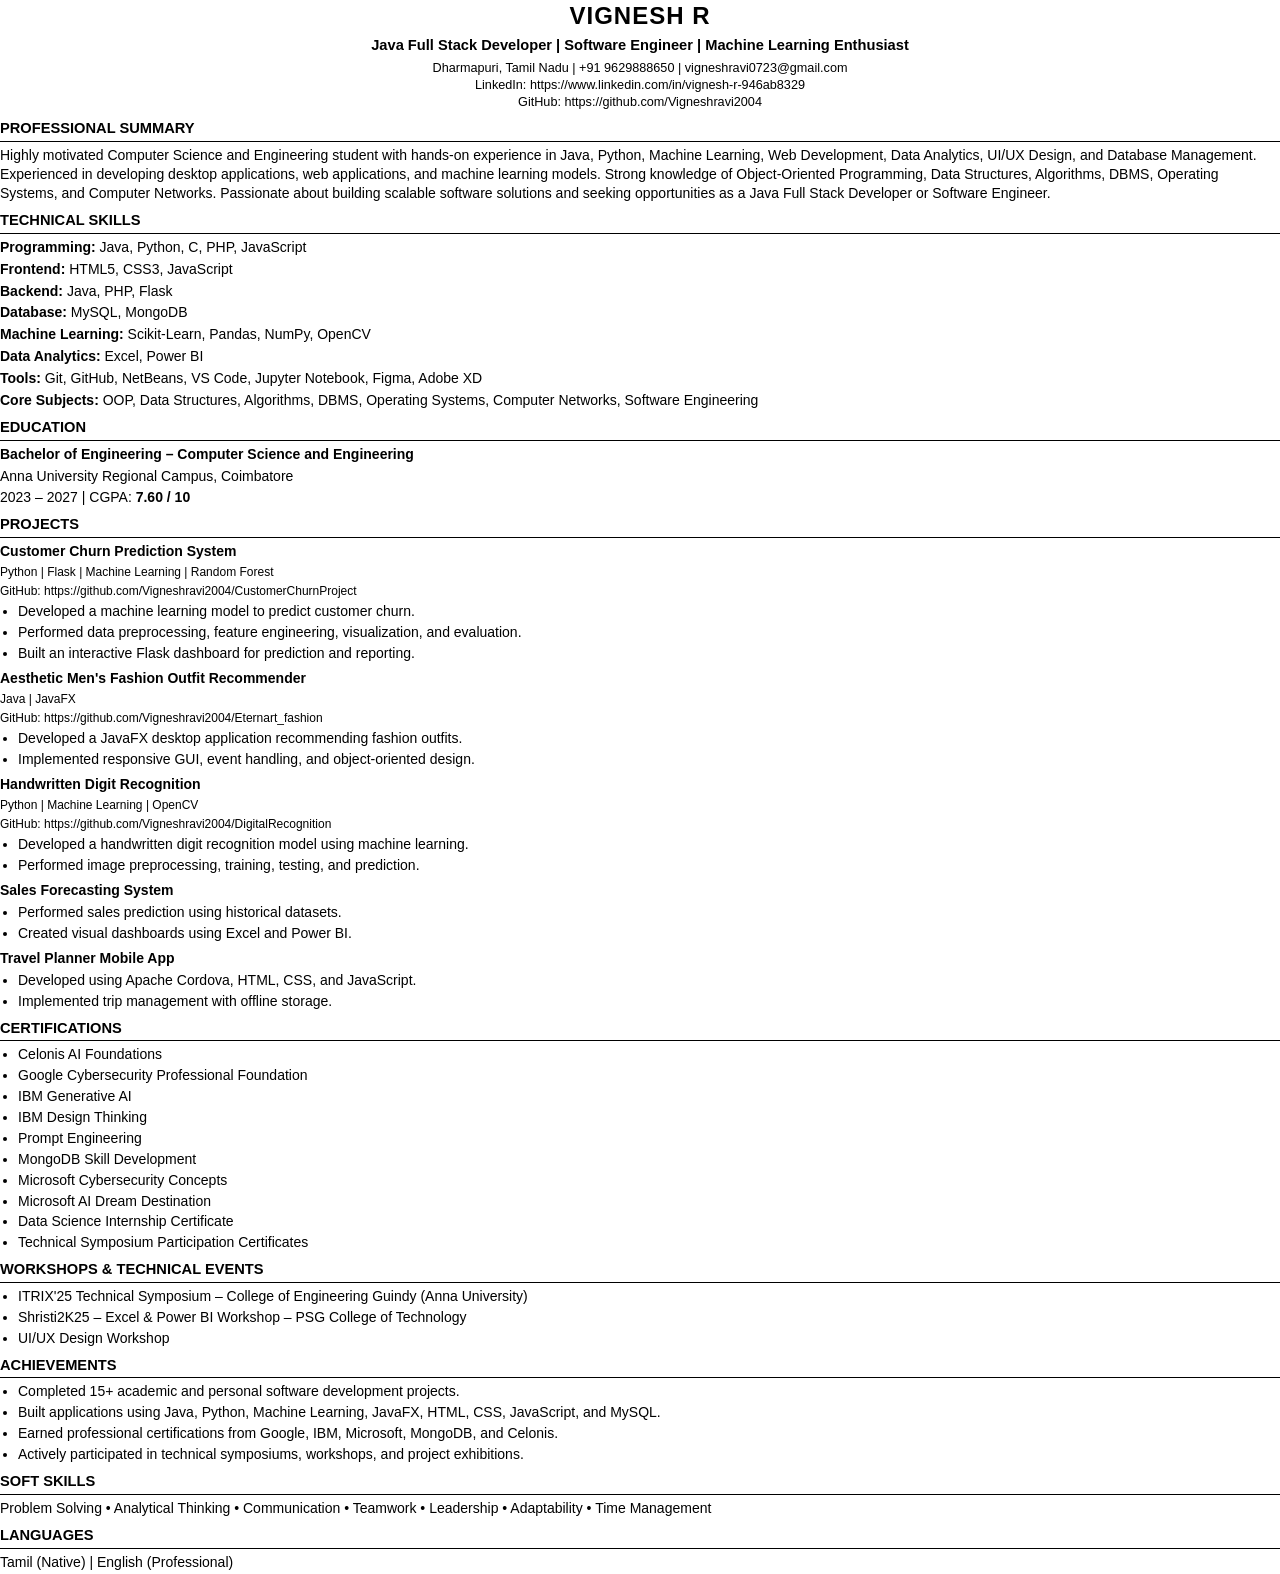
<file: resume.html>
<!DOCTYPE html>
<html lang="en">
<head>
<meta charset="UTF-8">
<meta name="viewport" content="width=device-width, initial-scale=1.0">

<title>Vignesh R - ATS Resume</title>

<style>

@page{
    size:A4;
    margin:12mm;
}

*{
    margin:0;
    padding:0;
    box-sizing:border-box;
}

body{
    font-family:Arial, Helvetica, sans-serif;
    font-size:10.5pt;
    line-height:1.35;
    color:#000;
    background:#fff;
}

.resume{
    width:100%;
}

h1{
    text-align:center;
    font-size:24px;
    letter-spacing:1px;
}

.subtitle{
    text-align:center;
    font-size:11pt;
    font-weight:bold;
    margin:4px 0;
}

.contact{
    text-align:center;
    font-size:9.5pt;
    margin-bottom:8px;
}

.section{
    margin-top:8px;
}

.section h2{
    font-size:11pt;
    border-bottom:1px solid #000;
    padding-bottom:2px;
    margin-bottom:4px;
    text-transform:uppercase;
}

p{
    margin-bottom:3px;
}

ul{
    margin-left:18px;
    margin-bottom:5px;
}

li{
    margin-bottom:2px;
}

.project{
    margin-bottom:6px;
}

.small{
    font-size:9pt;
}

</style>

</head>

<body>

<div class="resume">

<h1>VIGNESH R</h1>

<div class="subtitle">
Java Full Stack Developer | Software Engineer | Machine Learning Enthusiast
</div>

<div class="contact">

Dharmapuri, Tamil Nadu |
+91 9629888650 |
vigneshravi0723@gmail.com

<br>

LinkedIn:
https://www.linkedin.com/in/vignesh-r-946ab8329

<br>

GitHub:
https://github.com/Vigneshravi2004

</div>

<!-- SUMMARY -->

<div class="section">

<h2>Professional Summary</h2>

<p>

Highly motivated Computer Science and Engineering student with hands-on experience in Java, Python, Machine Learning, Web Development, Data Analytics, UI/UX Design, and Database Management. Experienced in developing desktop applications, web applications, and machine learning models. Strong knowledge of Object-Oriented Programming, Data Structures, Algorithms, DBMS, Operating Systems, and Computer Networks. Passionate about building scalable software solutions and seeking opportunities as a Java Full Stack Developer or Software Engineer.

</p>

</div>

<!-- SKILLS -->

<div class="section">

<h2>Technical Skills</h2>

<p><strong>Programming:</strong> Java, Python, C, PHP, JavaScript</p>

<p><strong>Frontend:</strong> HTML5, CSS3, JavaScript</p>

<p><strong>Backend:</strong> Java, PHP, Flask</p>

<p><strong>Database:</strong> MySQL, MongoDB</p>

<p><strong>Machine Learning:</strong> Scikit-Learn, Pandas, NumPy, OpenCV</p>

<p><strong>Data Analytics:</strong> Excel, Power BI</p>

<p><strong>Tools:</strong> Git, GitHub, NetBeans, VS Code, Jupyter Notebook, Figma, Adobe XD</p>

<p><strong>Core Subjects:</strong> OOP, Data Structures, Algorithms, DBMS, Operating Systems, Computer Networks, Software Engineering</p>

</div>

<!-- EDUCATION -->

<div class="section">

<h2>Education</h2>

<p>

<strong>Bachelor of Engineering – Computer Science and Engineering</strong>

</p>

<p>

Anna University Regional Campus, Coimbatore

</p>

<p>

2023 – 2027 | CGPA: <strong>7.60 / 10</strong>

</p>

</div>

<!-- PROJECTS -->

<div class="section">

<h2>Projects</h2>

<div class="project">

<p><strong>Customer Churn Prediction System</strong></p>

<p class="small">

Python | Flask | Machine Learning | Random Forest

</p>

<p class="small">

GitHub:
https://github.com/Vigneshravi2004/CustomerChurnProject

</p>

<ul>

<li>Developed a machine learning model to predict customer churn.</li>

<li>Performed data preprocessing, feature engineering, visualization, and evaluation.</li>

<li>Built an interactive Flask dashboard for prediction and reporting.</li>

</ul>

</div>

<div class="project">

<p><strong>Aesthetic Men's Fashion Outfit Recommender</strong></p>

<p class="small">

Java | JavaFX

</p>

<p class="small">

GitHub:
https://github.com/Vigneshravi2004/Eternart_fashion

</p>

<ul>

<li>Developed a JavaFX desktop application recommending fashion outfits.</li>

<li>Implemented responsive GUI, event handling, and object-oriented design.</li>

</ul>

</div>

<div class="project">

<p><strong>Handwritten Digit Recognition</strong></p>

<p class="small">

Python | Machine Learning | OpenCV

</p>

<p class="small">

GitHub:
https://github.com/Vigneshravi2004/DigitalRecognition

</p>

<ul>

<li>Developed a handwritten digit recognition model using machine learning.</li>

<li>Performed image preprocessing, training, testing, and prediction.</li>

</ul>

</div>

<div class="project">

<p><strong>Sales Forecasting System</strong></p>

<ul>

<li>Performed sales prediction using historical datasets.</li>

<li>Created visual dashboards using Excel and Power BI.</li>

</ul>

</div>

<div class="project">

<p><strong>Travel Planner Mobile App</strong></p>

<ul>

<li>Developed using Apache Cordova, HTML, CSS, and JavaScript.</li>

<li>Implemented trip management with offline storage.</li>

</ul>

</div>

</div>

<!-- CERTIFICATIONS -->

<div class="section">

<h2>Certifications</h2>

<ul>

<li>Celonis AI Foundations</li>

<li>Google Cybersecurity Professional Foundation</li>

<li>IBM Generative AI</li>

<li>IBM Design Thinking</li>

<li>Prompt Engineering</li>

<li>MongoDB Skill Development</li>

<li>Microsoft Cybersecurity Concepts</li>

<li>Microsoft AI Dream Destination</li>

<li>Data Science Internship Certificate</li>

<li>Technical Symposium Participation Certificates</li>

</ul>

</div>

<!-- WORKSHOPS -->

<div class="section">

<h2>Workshops & Technical Events</h2>

<ul>

<li>ITRIX'25 Technical Symposium – College of Engineering Guindy (Anna University)</li>

<li>Shristi2K25 – Excel & Power BI Workshop – PSG College of Technology</li>

<li>UI/UX Design Workshop</li>

</ul>

</div>

<!-- ACHIEVEMENTS -->

<div class="section">

<h2>Achievements</h2>

<ul>

<li>Completed 15+ academic and personal software development projects.</li>

<li>Built applications using Java, Python, Machine Learning, JavaFX, HTML, CSS, JavaScript, and MySQL.</li>

<li>Earned professional certifications from Google, IBM, Microsoft, MongoDB, and Celonis.</li>

<li>Actively participated in technical symposiums, workshops, and project exhibitions.</li>

</ul>

</div>

<!-- SOFT SKILLS -->

<div class="section">

<h2>Soft Skills</h2>

<p>

Problem Solving • Analytical Thinking • Communication • Teamwork • Leadership • Adaptability • Time Management

</p>

</div>

<!-- LANGUAGES -->

<div class="section">

<h2>Languages</h2>

<p>

Tamil (Native) | English (Professional)

</p>

</div>

</div>

</body>
</html>
</file>
